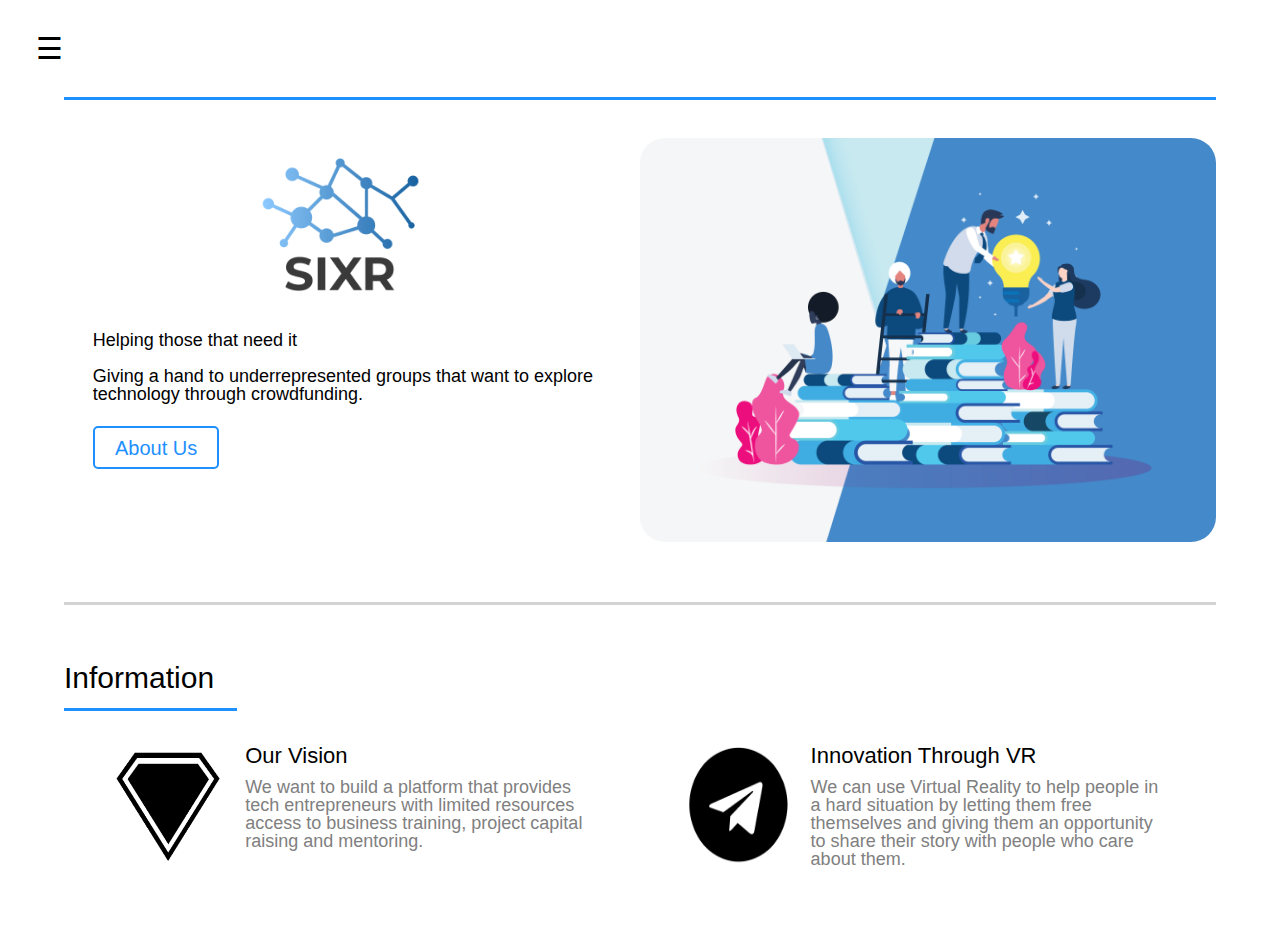
<file: index.html>
<!DOCTYPE html>
<html lang="en">
<head>
    <meta charset="UTF-8">
    <meta name="viewport" content="width=device-width, initial-scale=1.0">
    <title>Document</title>
    <link rel="stylesheet" type="text/css" href="css/index.css">
    <script src="index.js"></script>
</head>
<body>
    <div id="main">
        <button class="openbtn" onclick="openNav()">☰</button>  
    </div>
	<div class="box">
		<div class="top">
            <!-- Section -->
			<section class="banner">
				    <div class="content">
						<header>
							<h1>
								<img src="assets/SIXRlogo.png">
							</h1>
							<p>Helping those that need it</p>
						</header>
						<p class="p3">Giving a hand to underrepresented groups that want to explore technology through crowdfunding.</p>
						<div class="actions">
							<a href="about.html" class="big2">About Us</a></
                        </div>
                        </div>
                    </div>
					<span class="imageObject">
						<img src="assets/BlueStem.png" alt="" />
					</span>
			</section>
			<!-- Section -->
			<section class="bottom">
					<header class="major">
						<h2>Information</h2>
					</header>
					<div class="features">
						<article>
							<img class="iconDiamond" src="assets/diamond.png" alt="fire"/>
							<div class="content">
							    <h3>Our Vision</h3>
							    <p>We want to build a platform that provides tech entrepreneurs with limited resources access to business training, project capital raising and mentoring. </p>
							</div>
						</article>
						<article>
							<img class="iconPlane" src="assets/plane.png" alt="plane"/>
							<div class="content">
								<h3>Innovation Through VR</h3>
								<p>We can use Virtual Reality to help people in a hard situation by letting them free themselves and giving them an opportunity to share their story with people who care about them.</p>
							</div>
						</article>
					</div>
			</section>
		</div>
    </div>
    <div id="mySidebar" class="sidebar">
        <a href="javascript:void(0)" class="closebtn" onclick="closeNav()">×</a>
        <div class="menu1">
            <p class="siteBorder1">Menu</p>
            <div class="links">
                <a href="index.html">Home</a>
                <a href="about.html">About Us</a>
                <a href="https://bw-vr-funding-platform2.now.sh/signup">Sign In</a>
            </div>
        </div>
        <div class="contactUs">
            <p class="siteBorder">Contact Us</p>
            <p class="p2">Email</p>
            <a href="#">contact-sixr@sixr.com</a>
            <p class="p2">Phone</p>
            <p class="p">(555) 555-5555</p>
            <p class="p2">Address</p>
            <p class="p">9999 Somewhere St</p>
            <p class="p">San Francisco, CA 94000</p>
        </div>
        <p>&copy; SIXR</p>
    </div>
</body>
</html>
</file>
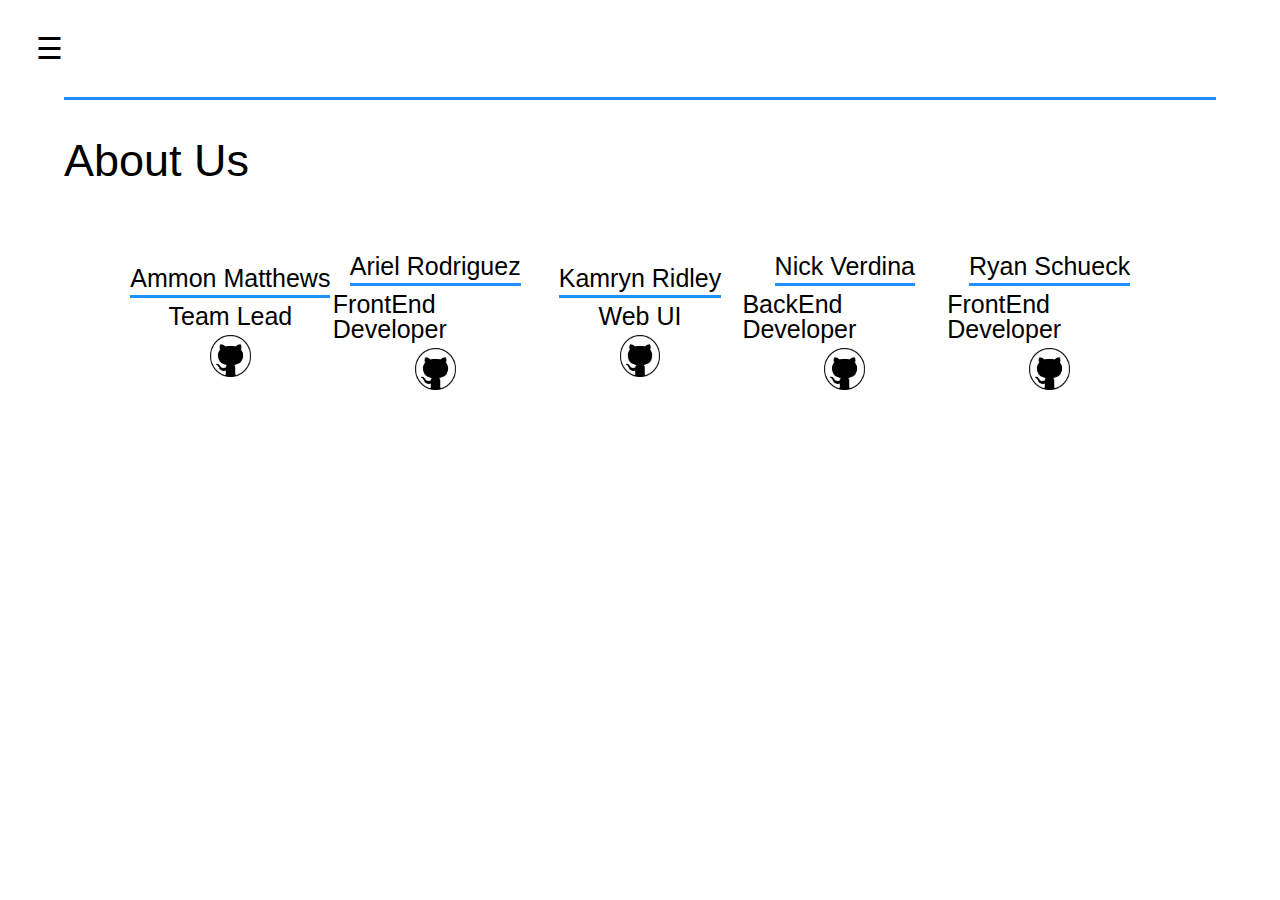
<file: about.html>
<!DOCTYPE html>
<html lang="en">
<head>
    <meta charset="UTF-8">
    <meta name="viewport" content="width=device-width, initial-scale=1.0">
    <title>Document</title>
    <link rel="stylesheet" type="text/css" href="css/index.css">
    <script src="index.js"></script>
</head>
<body>
    <div id="main">
        <button class="openbtn" onclick="openNav()">☰</button>  
    </div>

    <div class="box">
        <div class="top">
            <p class="big">About Us</p>
        </div>
    </div>
    <div class="box">
        <div class="team">
            <div class="teamMember">
                <p>Ammon Matthews</p>
                <p>Team Lead</p>
                <a href="https://github.com/AmmonMatthews"><img class="teamGithub" src="assets/github.png" alt="github"/></a>
            </div>
            <div class="teamMember">
                <p>Ariel Rodriguez</p>
                <p>FrontEnd Developer</p>
                <a href="https://github.com/Ariels713"><img class="teamGithub" src="assets/github.png" alt="github"/></a>
            </div>
            <div class="teamMember">
                <p>Kamryn Ridley</p>
                <p>Web UI</p>
                <a href="https://github.com/KamrynR"><img class="teamGithub" src="assets/github.png" alt="github"/></a>
            </div>
            <div class="teamMember">
                <p>Nick Verdina</p>
                <p>BackEnd Developer</p>
                <a href="https://github.com/NV1028"><img class="teamGithub" src="assets/github.png" alt="github"/></a>
            </div>
            <div class="teamMember">
                <p>Ryan Schueck</p>
                <p>FrontEnd Developer</p>
                <a href="https://github.com/Ryan-webdev"><img class="teamGithub" src="assets/github.png" alt="github"/></a>
            </div>
        </div>
    </div>

    <div id="mySidebar" class="sidebar">
        <a href="javascript:void(0)" class="closebtn" onclick="closeNav()">×</a>
        <div class="menu1">
            <p class="siteBorder1">Menu</p>
            <div class="links">
                <a href="index.html">Home</a>
                <a href="about.html">About Us</a>
                <a href="#">Sign In</a>
            </div>
        </div>
        <div class="contactUs">
            <p class="siteBorder">Contact Us</p>
            <p class="p2">Email</p>
            <a href="#">contact-sixr@sixr.com</a>
            <p class="p2">Phone</p>
            <p class="p">(555) 555-5555</p>
            <p class="p2">Address</p>
            <p class="p">9999 Somewhere St</p>
            <p class="p">San Francisco, CA 94000</p>
        </div>
        <p>&copy; SIXR</p>
    </div>
</body>
</html>
</file>
<file: css/index.css>
html,
body,
div,
span,
applet,
object,
iframe,
h1,
h2,
h3,
h4,
h5,
h6,
p,
blockquote,
pre,
a,
abbr,
acronym,
address,
big,
cite,
code,
del,
dfn,
em,
img,
ins,
kbd,
q,
s,
samp,
small,
strike,
strong,
sub,
sup,
tt,
var,
b,
u,
i,
center,
dl,
dt,
dd,
ol,
ul,
li,
fieldset,
form,
label,
legend,
table,
caption,
tbody,
tfoot,
thead,
tr,
th,
td,
article,
aside,
canvas,
details,
embed,
figure,
figcaption,
footer,
header,
hgroup,
menu,
nav,
output,
ruby,
section,
summary,
time,
mark,
audio,
video {
  margin: 0;
  padding: 0;
  border: 0;
  font-size: 100%;
  font: inherit;
  vertical-align: baseline;
}
article,
aside,
details,
figcaption,
figure,
footer,
header,
hgroup,
menu,
nav,
section {
  display: block;
}
body {
  line-height: 1;
}
ol,
ul {
  list-style: none;
}
blockquote,
q {
  quotes: none;
}
blockquote:before,
blockquote:after,
q:before,
q:after {
  content: '';
  content: none;
}
table {
  border-collapse: collapse;
  border-spacing: 0;
}
body {
  font-family: "Lato", sans-serif;
}
.sidebar {
  height: 100%;
  width: 0;
  position: fixed;
  z-index: 1;
  top: 0;
  left: 0;
  background-color: whitesmoke;
  overflow-x: hidden;
  transition: 0.5s;
  padding-top: 60px;
  padding-left: 0%;
}
.sidebar a {
  padding: 8px 8px 8px 32px;
  text-decoration: none;
  font-size: 25px;
  color: #818181;
  display: block;
  transition: 0.3s;
}
.sidebar a:hover {
  color: DodgerBlue;
}
.sidebar .menu1 {
  padding-top: 5px;
  padding-left: 10%;
}
.sidebar .menu1 .siteBorder1 {
  padding-left: 10%;
  padding: 8px 8px 8px 32px;
  text-decoration: none;
  font-size: 25px;
  color: #818181;
  display: block;
  transition: 0.3s;
  border-bottom: solid 3px DodgerBlue;
  display: inline-block;
  margin: 0 0 0 0;
  padding: 0 0.75em 0.5em 0;
}
.sidebar .menu1 .links {
  margin-top: 20px;
  margin-bottom: 20px;
}
.sidebar .contactUs {
  padding-top: 5px;
  padding-left: 10%;
}
.sidebar .contactUs .siteBorder {
  padding: 8px 8px 8px 32px;
  text-decoration: none;
  font-size: 25px;
  color: #818181;
  display: block;
  transition: 0.3s;
  border-bottom: solid 3px DodgerBlue;
  display: inline-block;
  margin: 0 0 0 0;
  padding: 0 0.75em 0.5em 0;
}
.sidebar .contactUs a {
  padding: 3% 8px 8px 32px;
  text-decoration: none;
  font-size: 20px;
  color: #818181;
  display: block;
  transition: 0.3s;
}
.sidebar .contactUs a:hover {
  color: DodgerBlue;
}
.sidebar .contactUs .p {
  padding: 3% 8px 1px 32px;
  text-decoration: none;
  font-size: 20px;
  color: #818181;
  display: block;
  transition: 0.3s;
}
.sidebar .contactUs .p2 {
  padding: 4% 8px 8px 10%;
  text-decoration: none;
  font-size: 25px;
  color: #818181;
  display: block;
  transition: 0.3s;
}
.sidebar .closebtn {
  position: absolute;
  top: 0;
  right: 25px;
  font-size: 36px;
  margin-left: 50px;
  border-radius: 5px;
}
.sidebar p {
  padding: 85% 8px 1px 10%;
  text-decoration: none;
  font-size: 12px;
  color: #818181;
  display: block;
  transition: 0.3s;
}
.openbtn {
  font-size: 30px;
  cursor: pointer;
  border: 2px solid black;
  border-radius: 5px;
  background-color: white;
  color: black;
  padding: 15px 20px;
  border: none;
}
.openbtn:hover {
  background-color: #d6d6d6;
  border-radius: 5px;
}
#main {
  transition: margin-left 0.5s;
  padding: 16px;
}
@media screen and (max-height: 450px) {
  .sidebar {
    padding-top: 15px;
  }
  .sidebar a {
    font-size: 18px;
  }
}
.box {
  display: flex;
  flex-direction: 0;
  justify-content: center;
  align-items: center;
}
.box .big {
  font-size: 45px;
}
@media (max-width: 500px) {
  .box .big {
    text-align: center;
  }
}
.box .big2 {
  font-size: 20px;
}
@media (max-width: 500px) {
  .box .big2 {
    width: 400px;
    height: auto;
    padding: 20%;
  }
}
.box .team {
  display: flex;
  flex-direction: row;
  justify-content: 0;
  align-items: 0;
  width: 80%;
}
.box .team .teamMember {
  width: 25%;
  display: flex;
  flex-direction: column;
  justify-content: center;
  align-items: center;
  font-size: 25px;
}
.box .team .teamMember p:first-child {
  padding-bottom: 2%;
  border-bottom: solid 3px DodgerBlue;
  display: inline-block;
}
.box .team .teamMember p {
  padding-top: 3%;
}
.box .team .teamMember a {
  display: flex;
  flex-direction: 0;
  justify-content: center;
  align-items: center;
}
.box .team .teamMember .teamGithub {
  padding-top: 3%;
  width: 20%;
  height: auto;
}
@media (max-width: 500px) {
  .box .team .teamMember .teamGithub {
    width: 60%;
  }
}
@media (max-width: 500px) {
  .box .team {
    display: flex;
    flex-direction: column;
    justify-content: center;
    align-items: center;
    text-align: center;
  }
}
.top {
  width: 90%;
  margin: auto 0;
  border-top: 3px solid DodgerBlue;
  padding-top: 3%;
  padding-bottom: 5%;
}
.top .banner {
  display: flex;
  flex-direction: row;
  padding-bottom: 5%;
}
.top .banner .content {
  width: 50%;
  font-family: "Lato", sans-serif;
  font-size: 18px;
}
.top .banner .content img {
  padding-left: 33%;
  width: 30%;
  height: auto;
}
@media (max-width: 500px) {
  .top .banner .content img {
    width: 50%;
    margin: auto 0;
    padding-left: 25%;
  }
}
.top .banner .content p {
  padding-top: 3%;
  padding-left: 5%;
}
@media (max-width: 500px) {
  .top .banner .content p {
    text-align: center;
  }
}
.top .banner .content .p3 {
  padding-bottom: 6%;
}
@media (max-width: 500px) {
  .top .banner .content .p3 {
    text-align: justify;
  }
}
.top .banner .content .actions a {
  margin-left: 5%;
  margin-top: 5%;
  border: 2px solid DodgerBlue;
  border-radius: 5px;
  text-decoration: none;
  color: DodgerBlue;
  padding: 1.5% 3.5% 1.5% 3.5%;
}
@media (max-width: 500px) {
  .top .banner .content .actions a {
    margin-bottom: 5%;
    width: 40%;
    padding: 5% 0% 5% 0%;
    display: flex;
    flex-direction: 0;
    justify-content: center;
    align-items: center;
  }
}
@media (max-width: 500px) {
  .top .banner .content .actions {
    width: 100%;
    display: flex;
    flex-direction: 0;
    justify-content: center;
    align-items: center;
  }
}
@media (max-width: 500px) {
  .top .banner .content {
    width: 100%;
  }
}
.top .banner .imageObject {
  width: 50%;
}
.top .banner .imageObject img {
  border-radius: 25px;
  max-width: 100%;
}
@media (max-width: 500px) {
  .top .banner .imageObject {
    width: 100%;
  }
}
@media (max-width: 500px) {
  .top .banner {
    flex-direction: column;
  }
}
.top .bottom {
  padding-top: 5%;
  border-top: 3px solid lightgrey;
}
.top .major {
  padding-top: 3%;
  padding-left: 4%;
  padding-bottom: 3%;
  font-size: 30px;
  border-bottom: solid 3px DodgerBlue;
  display: inline-block;
  margin-bottom: 3%;
  padding: 0 0.75em 0.5em 0;
}
.top .features {
  display: flex;
  flex-direction: row;
}
.top .features article {
  display: flex;
  flex-direction: row;
  justify-content: 0;
  align-items: 0;
  padding-left: 4%;
  width: 50%;
}
.top .features article .content {
  width: 70%;
}
.top .features article .content h3 {
  padding-left: 5%;
  padding-bottom: 3%;
  font-size: 22px;
}
@media (max-width: 500px) {
  .top .features article .content h3 {
    padding-top: 5%;
  }
}
.top .features article .content p {
  font-size: 18px;
  padding-left: 5%;
  color: grey;
}
.top .features article .iconPlane {
  width: 20%;
  height: auto;
}
@media (max-width: 500px) {
  .top .features article .iconPlane {
    padding-top: 5%;
    width: 20%;
    height: 20%;
  }
}
.top .features article .iconDiamond {
  padding: 1%;
  width: 20%;
  height: auto;
}
@media (max-width: 500px) {
  .top .features article .iconDiamond {
    padding-top: 5%;
    width: 20%;
    height: 20%;
  }
}
@media (max-width: 500px) {
  .top .features article {
    width: 100%;
  }
}
@media (max-width: 500px) {
  .top .features {
    flex-direction: column;
  }
}
</file>
